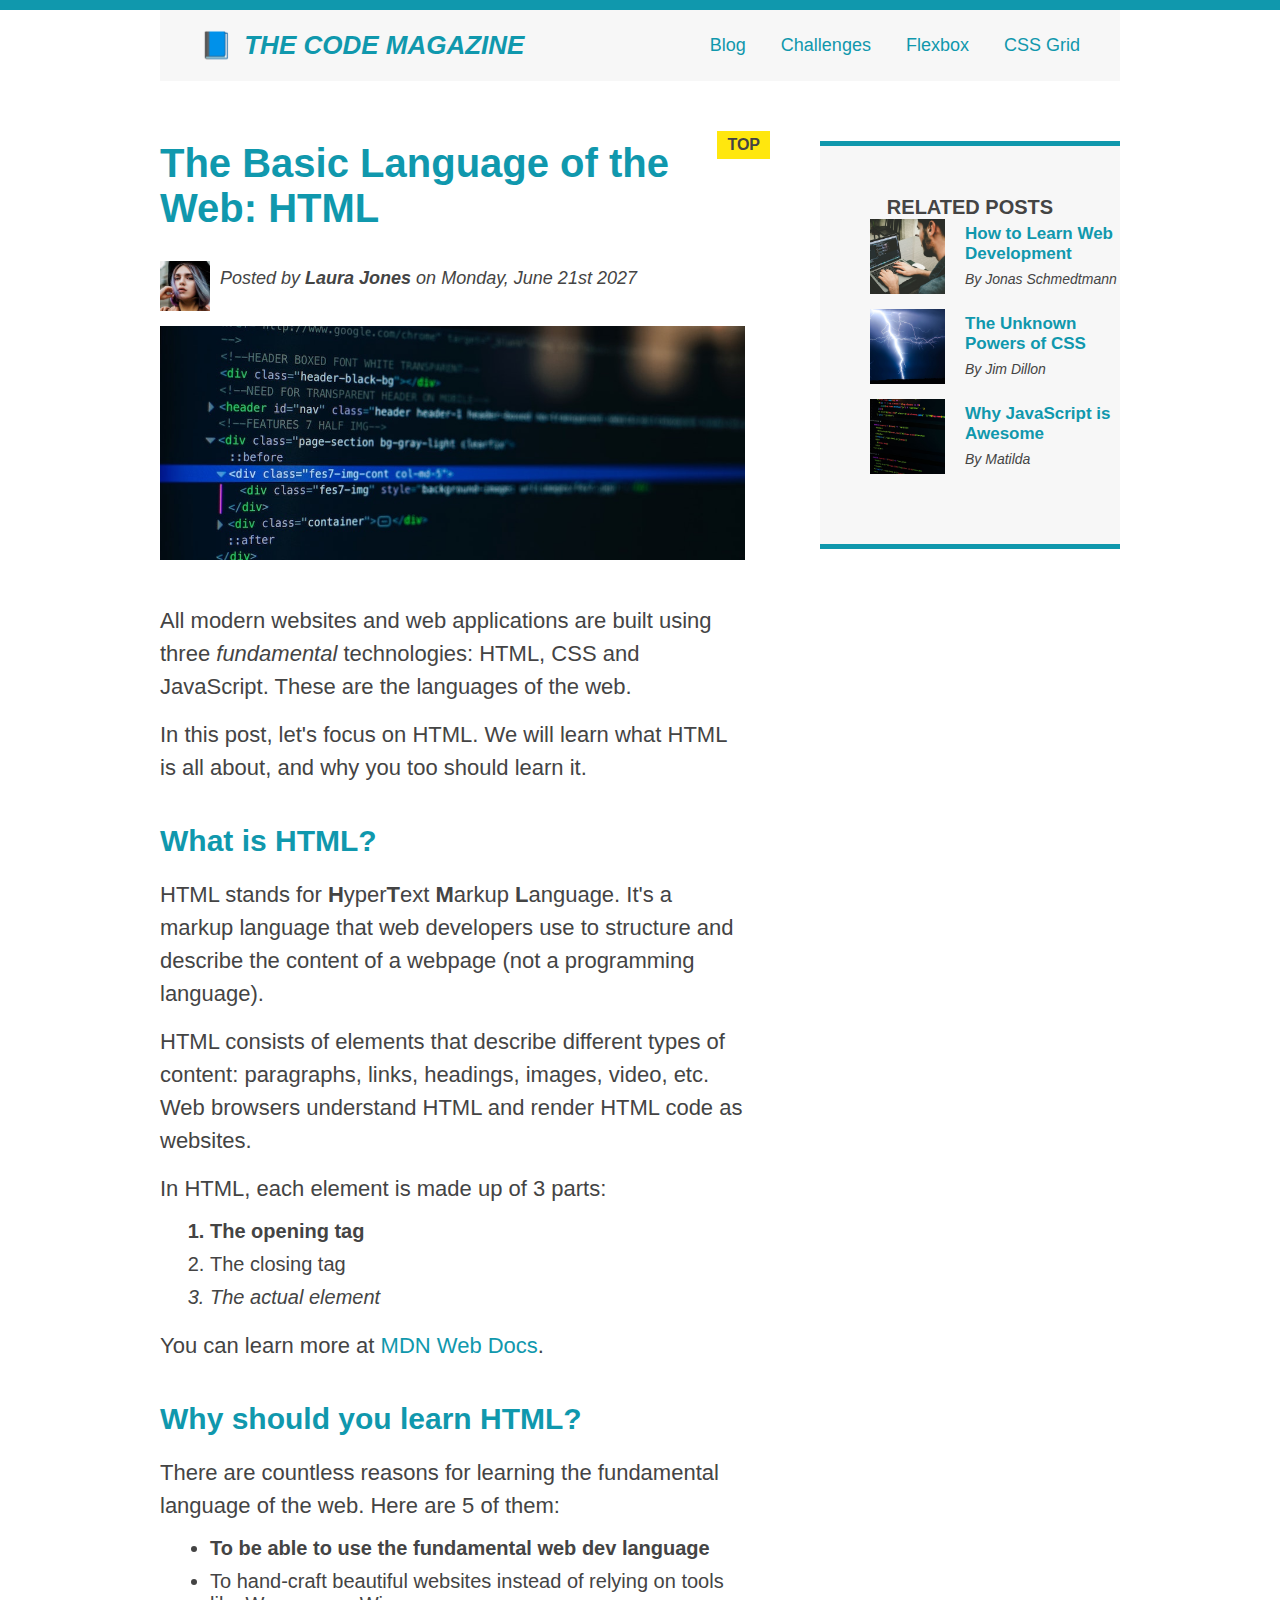
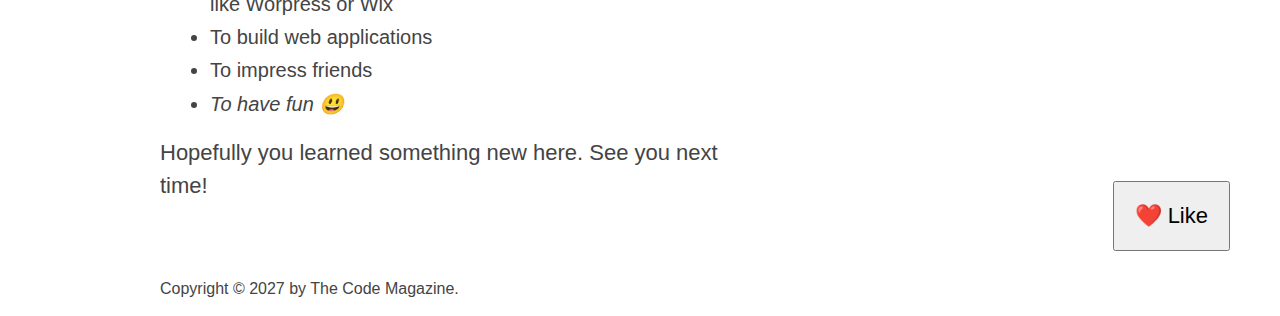
<file: 04-CSS-Layouts/index.html>
<!DOCTYPE html>
<html lang="en">
  <head>
    <meta charset="UTF-8" />
    <link href="style.css" rel="stylesheet" />

    <title>The Basic Language of the Web: HTML</title>
  </head>

  <body>
    <!--
    <h1>The Basic Language of the Web: HTML</h1>
    <h2>The Basic Language of the Web: HTML</h2>
    <h3>The Basic Language of the Web: HTML</h3>
    <h4>The Basic Language of the Web: HTML</h4>
    <h5>The Basic Language of the Web: HTML</h5>
    <h6>The Basic Language of the Web: HTML</h6>
    -->

    <div class="container">
      <header class="main-header">
        <h1>📘 The Code Magazine</h1>

        <nav>
          <!-- <strong>This is the navigation</strong> -->
          <a href="blog.html">Blog</a>
          <a href="#">Challenges</a>
          <a href="flexbox.html">Flexbox</a>
          <a href="css-grid.html">CSS Grid</a>
        </nav>
      </header>
      <div class="row">
        <article>
          <header class="post-header">
            <h2>The Basic Language of the Web: HTML</h2>

            <div class="author-box">
              <img
                src="img/laura-jones.jpg"
                alt="Headshot of Laura Jones"
                height="50"
                width="50"
              />

              <p id="author">
                Posted by <strong>Laura Jones</strong> on Monday, June 21st 2027
              </p>
            </div>

            <img
              src="img/post-img.jpg"
              alt="HTML code on a screen"
              width="500"
              height="200"
              class="post-img"
            />
            <button>❤️ Like</button>
          </header>

          <p>
            All modern websites and web applications are built using three
            <em>fundamental</em>
            technologies: HTML, CSS and JavaScript. These are the languages of
            the web.
          </p>

          <p>
            In this post, let's focus on HTML. We will learn what HTML is all
            about, and why you too should learn it.
          </p>

          <h3>What is HTML?</h3>
          <p>
            HTML stands for <strong>H</strong>yper<strong>T</strong>ext
            <strong>M</strong>arkup <strong>L</strong>anguage. It's a markup
            language that web developers use to structure and describe the
            content of a webpage (not a programming language).
          </p>
          <p>
            HTML consists of elements that describe different types of content:
            paragraphs, links, headings, images, video, etc. Web browsers
            understand HTML and render HTML code as websites.
          </p>
          <p>In HTML, each element is made up of 3 parts:</p>

          <ol>
            <li class="first-li">The opening tag</li>
            <li>The closing tag</li>
            <li>The actual element</li>
          </ol>

          <p>
            You can learn more at
            <a
              href="https://developer.mozilla.org/en-US/docs/Web/HTML"
              target="_blank"
              >MDN Web Docs</a
            >.
          </p>

          <h3>Why should you learn HTML?</h3>

          <p>
            There are countless reasons for learning the fundamental language of
            the web. Here are 5 of them:
          </p>

          <ul>
            <li class="first-li">
              To be able to use the fundamental web dev language
            </li>
            <li>
              To hand-craft beautiful websites instead of relying on tools like
              Worpress or Wix
            </li>
            <li>To build web applications</li>
            <li>To impress friends</li>
            <li>To have fun 😃</li>
          </ul>

          <p>Hopefully you learned something new here. See you next time!</p>
        </article>

        <aside>
          <h4>Related posts</h4>

          <ul class="related">
            <li class="related-post">
              <img
                src="img/related-1.jpg"
                alt="Person programming"
                width="75"
                height="75"
              />
              <div>
                <a href="#" class="related-link"
                  >How to Learn Web Development</a
                >
                <p class="related-author">By Jonas Schmedtmann</p>
              </div>
            </li>
            <li class="related-post">
              <img
                src="img/related-2.jpg"
                alt="Lightning"
                width="75"
                height="75"
              />

              <div>
                <a href="#" class="related-link">The Unknown Powers of CSS</a>
                <p class="related-author">By Jim Dillon</p>
              </div>
            </li>

            <li class="related-post">
              <img
                src="img/related-3.jpg"
                alt="JavaScript code on a screen"
                width="75"
                height="75"
              />

              <div>
                <a href="#" class="related-link">Why JavaScript is Awesome</a>
                <p class="related-author">By Matilda</p>
              </div>
            </li>
          </ul>
        </aside>
      </div>
      <footer>
        <p id="copyright" class="copyright text">
          Copyright &copy; 2027 by The Code Magazine.
        </p>
      </footer>
    </div>
  </body>
</html>
</file>
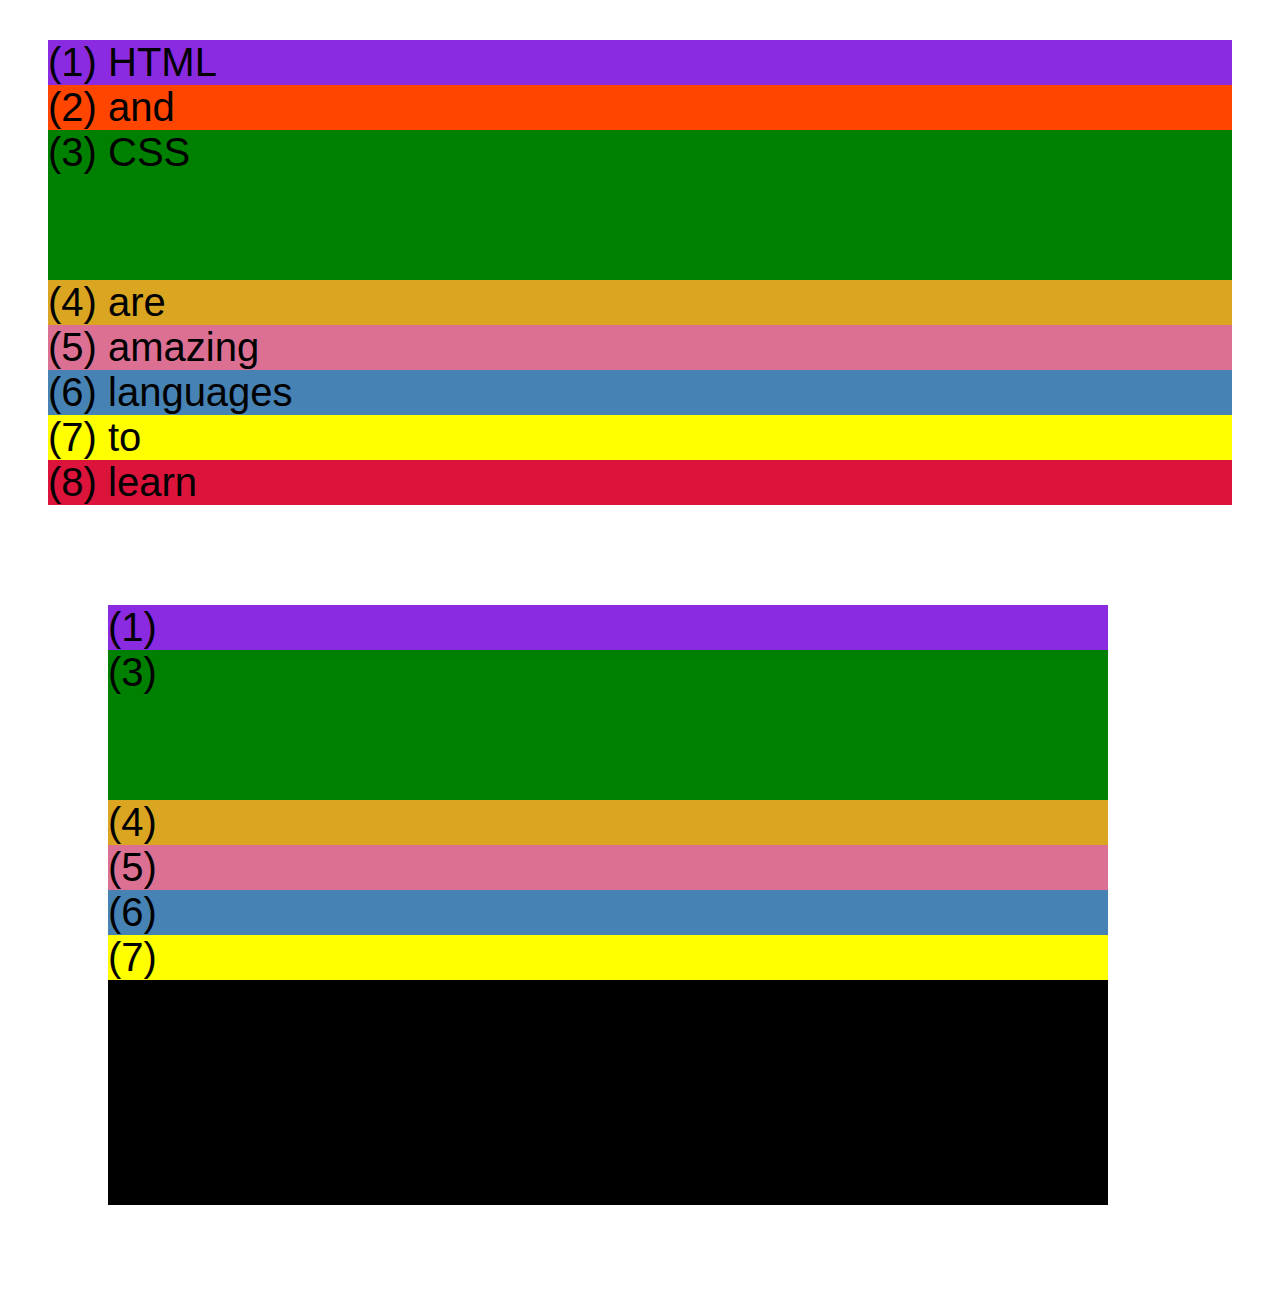
<file: 04-CSS-Layouts/css-grid.html>
<!DOCTYPE html>
<html lang="en">
  <head>
    <meta charset="UTF-8" />
    <meta http-equiv="X-UA-Compatible" content="IE=edge" />
    <meta name="viewport" content="width=device-width, initial-scale=1.0" />
    <title>CSS Grid</title>
    <style>
      .el--1 {
        background-color: blueviolet;
      }
      .el--2 {
        background-color: orangered;
      }
      .el--3 {
        background-color: green;
        height: 150px;
      }
      .el--4 {
        background-color: goldenrod;
      }
      .el--5 {
        background-color: palevioletred;
      }
      .el--6 {
        background-color: steelblue;
      }
      .el--7 {
        background-color: yellow;
      }
      .el--8 {
        background-color: crimson;
      }

      .container--1 {
        /* STARTER */
        font-family: sans-serif;
        background-color: #ddd;
        font-size: 40px;
        margin: 40px;

        /* CSS GRID */
      }

      .container--2 {
        /* STARTER */
        font-family: sans-serif;
        background-color: black;
        font-size: 40px;
        margin: 100px;

        width: 1000px;
        height: 600px;

        /* CSS GRID */
      }
    </style>
  </head>
  <body>
    <div class="container--1">
      <div class="el el--1">(1) HTML</div>
      <div class="el el--2">(2) and</div>
      <div class="el el--3">(3) CSS</div>
      <div class="el el--4">(4) are</div>
      <div class="el el--5">(5) amazing</div>
      <div class="el el--6">(6) languages</div>
      <div class="el el--7">(7) to</div>
      <div class="el el--8">(8) learn</div>
    </div>

    <div class="container--2">
      <div class="el el--1">(1)</div>
      <div class="el el--3">(3)</div>
      <div class="el el--4">(4)</div>
      <div class="el el--5">(5)</div>
      <div class="el el--6">(6)</div>
      <div class="el el--7">(7)</div>
    </div>
  </body>
</html>
</file>
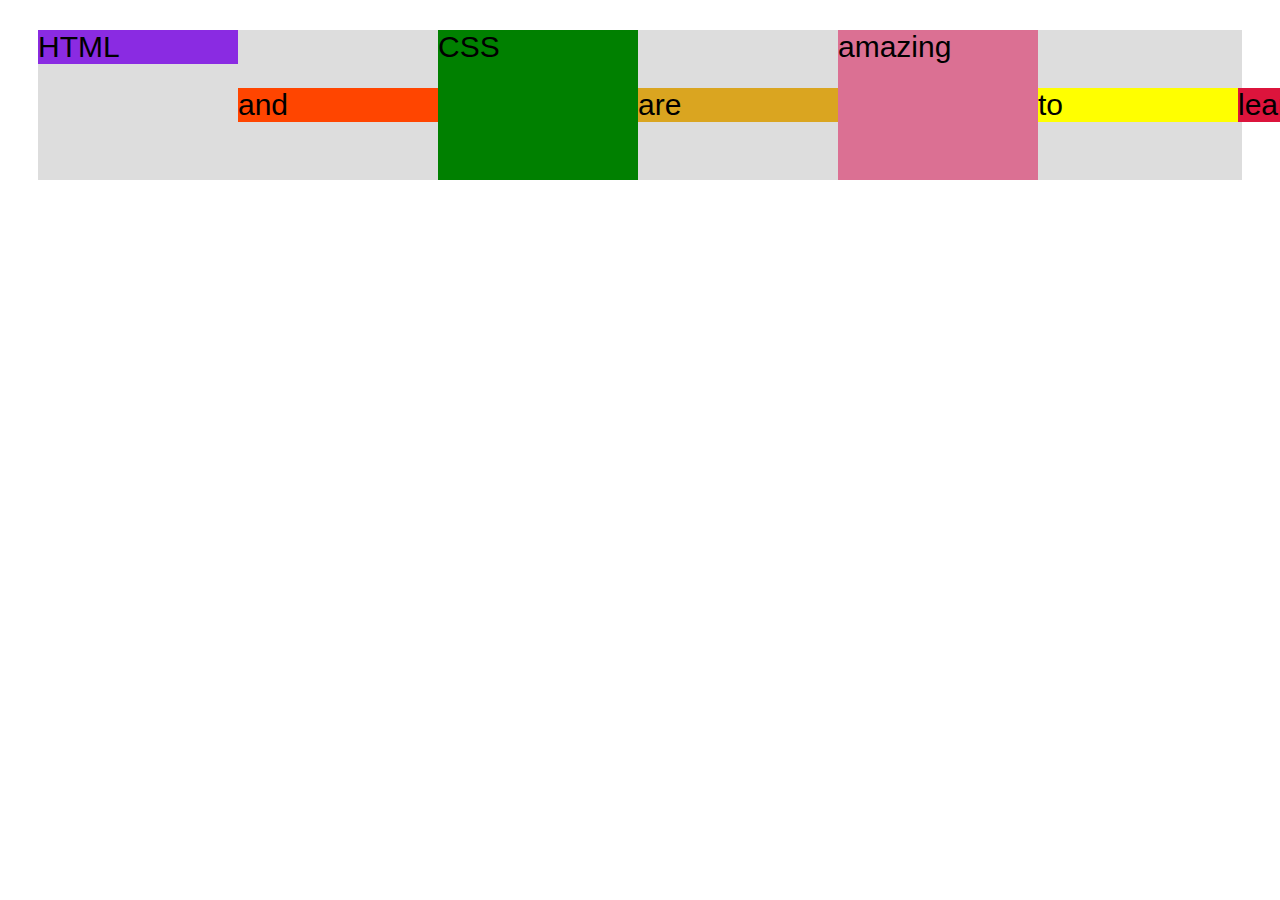
<file: 04-CSS-Layouts/flexbox.html>
<!DOCTYPE html>
<html lang="en">
  <head>
    <meta charset="UTF-8" />
    <meta http-equiv="X-UA-Compatible" content="IE=edge" />
    <meta name="viewport" content="width=device-width, initial-scale=1.0" />
    <title>Flexbox</title>
    <style>
      .el--1 {
        background-color: blueviolet;
      }
      .el--2 {
        background-color: orangered;
      }
      .el--3 {
        background-color: green;
        height: 150px;
      }
      .el--4 {
        background-color: goldenrod;
      }
      .el--5 {
        background-color: palevioletred;
      }
      .el--6 {
        background-color: steelblue;
      }
      .el--7 {
        background-color: yellow;
      }
      .el--8 {
        background-color: crimson;
      }

      .container {
        /* STARTER */
        font-family: sans-serif;
        background-color: #ddd;
        font-size: 30px;
        margin: 30px;

        /* FLEXBOX */
        display: flex;
        align-items: center;
        justify-content: flex-start;
      }

      .el {
        /* DEFAULTS */
        /* flex-grow: 0;
        flex-shrink: 1;
        flex-basis: auto; */

        /* flex-basis: 200px; */
        /* flex-shrink: 0; */
        flex: 0 0 200px;
      }
      .el--1 {
        align-self: flex-start;
      }

      .el--5 {
        align-self: stretch;
      }

      .el--6 {
        order: 1;
      }
    </style>
  </head>
  <body>
    <div class="container">
      <div class="el el--1">HTML</div>
      <div class="el el--2">and</div>
      <div class="el el--3">CSS</div>
      <div class="el el--4">are</div>
      <div class="el el--5">amazing</div>
      <div class="el el--6">languages</div>
      <div class="el el--7">to</div>
      <div class="el el--8">learn</div>
    </div>
  </body>
</html>
</file>
<file: 04-CSS-Layouts/style.css>
* {
  /* border-top: 10px solid #1098ad; */
  margin: 0;
  padding: 0;
}

/* PAGE SECTIONS */
body {
  color: #444;
  font-family: sans-serif;

  border-top: 10px solid #1098ad;
  position: relative;
}

.container {
  width: 75%;
  /* margin-left: auto;
  margin-right: auto; */
  margin: 0 auto;
}

.main-header {
  background-color: #f7f7f7;
  /* padding: 20px;
  padding-left: 40px;
  padding-right: 40px; */
  padding: 20px 40px;
  margin-bottom: 60px;
  /* height: 80px; */
}

nav {
  font-size: 18px;
  /* text-align: center; */
}

article {
  margin-bottom: 60px;
}

.post-header {
  margin-bottom: 40px;
  /* position: relative; */
}

aside {
  background-color: #f7f7f7;
  border-top: 5px solid #1098ad;
  border-bottom: 5px solid #1098ad;
  /* padding-top: 50px;
  padding-bottom: 50px; */
  padding: 50px 0;
  width: 500px;
}

/* SMALLER ELEMENTS */
h1,
h2,
h3 {
  color: #1098ad;
}

h1 {
  font-size: 26px;
  text-transform: uppercase;
  font-style: italic;
}

h2 {
  font-size: 40px;
  margin-bottom: 30px;
}

h3 {
  font-size: 30px;
  margin-bottom: 20px;
  margin-top: 40px;
}

h4 {
  font-size: 20px;
  text-transform: uppercase;
  text-align: center;
}

p {
  font-size: 22px;
  line-height: 1.5;
  margin-bottom: 15px;
}

ul,
ol {
  margin-left: 50px;
  margin-bottom: 20px;
}

li {
  font-size: 20px;
  margin-bottom: 10px;
  /* display: inline; */
}

li:last-child {
  margin-bottom: 0;
}

/* footer p {
  font-size: 16px;
} */

/* article header p {
  font-style: italic;
} */

#author {
  font-style: italic;
  font-size: 18px;
}

#copyright {
  font-size: 16px;
}

.related-author {
  font-size: 18px;
  font-weight: bold;
}

/* ul {
  list-style: none;
} */

.related {
  list-style: none;
}

body {
  /* background-color: orangered; */
}

/* .first-li {
  font-weight: bold;
} */

li:first-child {
  font-weight: bold;
}

li:last-child {
  font-style: italic;
}

li:nth-child(even) {
  /* color: red; */
}

/* Misconception: this won't work! */
article p:first-child {
  color: red;
}

/* Styling links */
a:link {
  color: #1098ad;
  text-decoration: none;
}

a:visited {
  /* color: #777; */
  color: #1098ad;
}

a:hover {
  color: orangered;
  font-weight: bold;
  text-decoration: underline orangered;
}

a:active {
  background-color: black;
  font-style: italic;
}
/* LVHA */

.post-img {
  width: 100%;
  height: auto;
}

nav a:link {
  /* background-color: orangered;
  margin: 20px;
  padding: 20px;

  display: block; */

  margin-right: 30px;

  display: inline-block;
}

nav a:link:last-child {
  margin-right: 0;
}

button {
  font-size: 22px;
  padding: 20px;
  cursor: pointer;

  position: absolute;
  /* top: 50px;
  left: 50px; */
  bottom: 50px;
  right: 50px;
}

h1::first-letter {
  font-style: normal;
  margin-right: 5px;
}

h3 + p::first-line {
  /* color: red; */
}

h2 {
  /* background-color: orange; */
  position: relative;
}

h2::before {
  content: "TOP";
  background-color: #ffe70e;
  color: #444;
  font-size: 16px;
  font-weight: bold;
  display: inline-block;
  padding: 5px 10px;
  position: absolute;
  top: -10px;
  right: -25px;
}

/* Resolving conflicts */
/* #copyright {
  color: red;
}

.copyright {
  color: blue;
}

.text {
  color: yellow;
}

footer p {
  color: green !important;
} */

/* nav a:link,
nav p {
  font-size: 18px;
} */
.main-header {
  display: flex;
  align-items: center;
  justify-content: space-between;
}
.author-box {
  display: flex;
  gap: 10px;
  align-items: center;
  margin-bottom: 15px;
}

.author {
  margin-bottom: 0;
}

.related-post {
  display: flex;
  align-items: center;
  gap: 20px;
  margin-bottom: 15px;
}

.related-link:link {
  font-size: 17px;
  font-weight: bold;
  font-style: normal;
  display: block;
  margin-bottom: 5px;
}
.related-author {
  margin-bottom: 0;
  font-size: 14px;
  font-weight: normal;
  font-style: italic;
}

.row {
  display: flex;
  gap: 75px;
  margin-bottom: 60px;
  align-items: flex-start;
}
article {
  flex: 1;
  margin-bottom: 0;
}
aside {
  flex: 0 0 300px;
}
</file>
